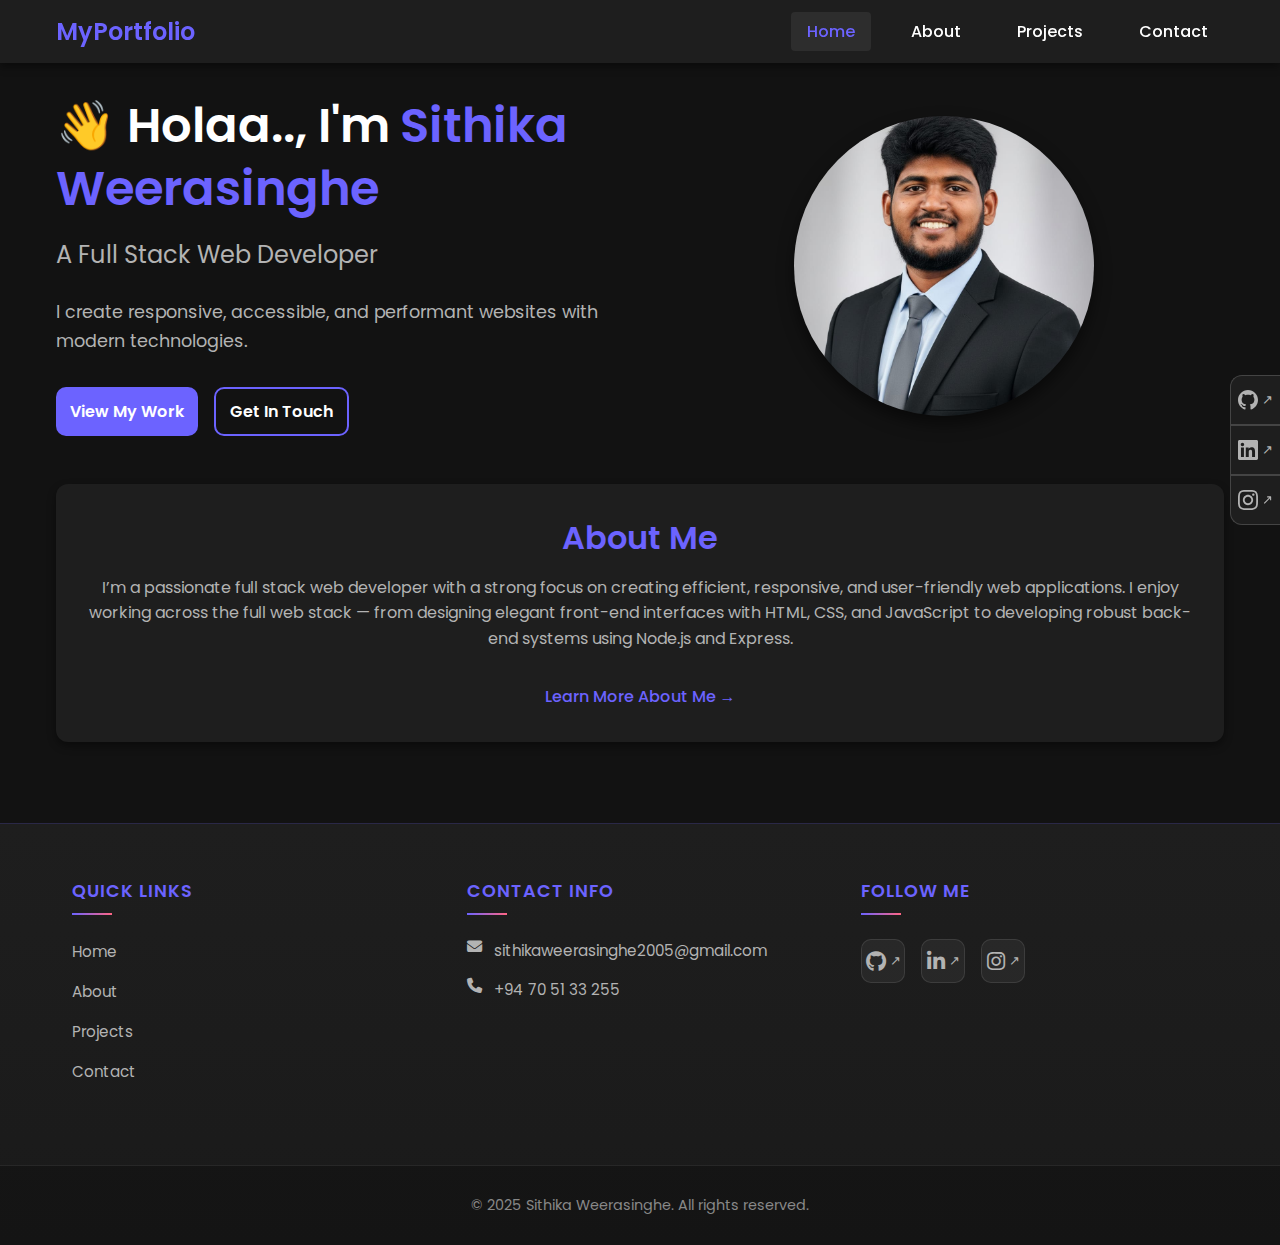
<file: index.html>
<!DOCTYPE html>
<html lang="en">
<head>
    <meta charset="UTF-8">
    <meta name="viewport" content="width=device-width, initial-scale=1.0">
    <title>My Portfolio | Home</title>
    <link rel="icon" type="Image/x-icon" href="images/favicon.ico">
    <link rel="stylesheet" href="style.css">
    <link href="https://fonts.googleapis.com/css2?family=Poppins:wght@300;400;500;600;700&family=Roboto+Mono:wght@300;400;500&display=swap" rel="stylesheet">
    <link rel="stylesheet" href="https://cdnjs.cloudflare.com/ajax/libs/font-awesome/6.4.0/css/all.min.css">
</head>
<body>
    <header class="main-header">
        <div class="container">
            <div class="logo">
                <h1>MyPortfolio</h1>
            </div>
            <nav class="main-nav">
                <ul>
                    <li><a href="index.html" class="active">Home</a></li>
                    <li><a href="about.html">About</a></li>
                    <li><a href="projects.html">Projects</a></li>
                    <li><a href="contact.html">Contact</a></li>
                </ul>
            </nav>
            <div class="mobile-menu-toggle">
                <span></span>
                <span></span>
                <span></span>
            </div>
        </div>
    </header>

    <main class="main-content">
        <div class="container">
            <section class="hero">
                <div class="hero-content">
                    <h1 class="hero-title">Holaa.., I'm <span class="highlight">Sithika Weerasinghe</span></h1>
                    <p class="hero-subtitle">A Full Stack Web Developer</p>
                    <p class="hero-description">I create responsive, accessible, and performant websites with modern technologies.</p>
                    <div class="hero-buttons">
                        <a href="projects.html" class="btn btn-primary">View My Work</a>
                        <a href="contact.html" class="btn btn-secondary">Get In Touch</a>
                    </div>
                </div>
                <div class="hero-image">
                    <div class="image-placeholder">
                        <span>Profile Image</span>
                        <img src="images/profile photo.jpeg" alt="Profile image">
                    </div>
                </div>
            </section>

            <section class="about-preview">
                <h2>About Me</h2>
                <p>I’m a passionate full stack web developer with a strong focus on creating efficient, responsive, and user-friendly web applications. I enjoy working across the full web stack — from designing elegant front-end interfaces with HTML, CSS, and JavaScript to developing robust back-end systems using Node.js and Express.</p>
                <a href="about.html" class="read-more">Learn More About Me →</a>
            </section>
        </div>
    </main>

    <aside class="social-sidebar">
    <ul class="social-links">
        <li><a href="https://github.com/Sunna05" target="_blank" class="social-link github" aria-label="GitHub" title="GitHub">
            <svg viewBox="0 0 24 24" fill="currentColor" width="20" height="20">
                <path d="M12 0c-6.626 0-12 5.373-12 12 0 5.302 3.438 9.8 8.207 11.387.599.111.793-.261.793-.577v-2.234c-3.338.726-4.033-1.416-4.033-1.416-.546-1.387-1.333-1.756-1.333-1.756-1.089-.745.083-.729.083-.729 1.205.084 1.839 1.237 1.839 1.237 1.07 1.834 2.807 1.304 3.492.997.107-.775.418-1.305.762-1.604-2.665-.305-5.467-1.334-5.467-5.931 0-1.311.469-2.381 1.236-3.221-.124-.303-.535-1.524.117-3.176 0 0 1.008-.322 3.301 1.23.957-.266 1.983-.399 3.003-.404 1.02.005 2.047.138 3.006.404 2.291-1.552 3.297-1.23 3.297-1.23.653 1.653.242 2.874.118 3.176.77.84 1.235 1.911 1.235 3.221 0 4.609-2.807 5.624-5.479 5.921.43.372.823 1.102.823 2.222v3.293c0 .319.192.694.801.576 4.765-1.589 8.199-6.086 8.199-11.386 0-6.627-5.373-12-12-12z"/>
            </svg>
        </a></li>
        <li><a href="https://www.linkedin.com/in/sithika-weerasingha-8267182b0" target="_blank" class="social-link linkedin" aria-label="LinkedIn" title="LinkedIn">
            <svg viewBox="0 0 24 24" fill="currentColor" width="20" height="20">
                <path d="M20.447 20.452h-3.554v-5.569c0-1.328-.027-3.037-1.852-3.037-1.853 0-2.136 1.445-2.136 2.939v5.667H9.351V9h3.414v1.561h.046c.477-.9 1.637-1.85 3.37-1.85 3.601 0 4.267 2.37 4.267 5.455v6.286zM5.337 7.433c-1.144 0-2.063-.926-2.063-2.065 0-1.138.92-2.063 2.063-2.063 1.14 0 2.064.925 2.064 2.063 0 1.139-.925 2.065-2.064 2.065zm1.782 13.019H3.555V9h3.564v11.452zM22.225 0H1.771C.792 0 0 .774 0 1.729v20.542C0 23.227.792 24 1.771 24h20.451C23.2 24 24 23.227 24 22.271V1.729C24 .774 23.2 0 22.222 0h.003z"/>
            </svg>
        </a></li>
        <li><a href="https://www.instagram.com/coffeforurhed/?hl=en" target="_blank" class="social-link instagram" aria-label="Instagram" title="Instagram">
            <svg viewBox="0 0 24 24" fill="currentColor" width="20" height="20">
                <path d="M12 2.163c3.204 0 3.584.012 4.85.07 3.252.148 4.771 1.691 4.919 4.919.058 1.265.069 1.645.069 4.849 0 3.205-.012 3.584-.069 4.849-.149 3.225-1.664 4.771-4.919 4.919-1.266.058-1.644.07-4.85.07-3.204 0-3.584-.012-4.849-.07-3.26-.149-4.771-1.699-4.919-4.92-.058-1.265-.07-1.644-.07-4.849 0-3.204.013-3.583.07-4.849.149-3.227 1.664-4.771 4.919-4.919 1.266-.057 1.645-.069 4.849-.069zm0-2.163c-3.259 0-3.667.014-4.947.072-4.358.2-6.78 2.618-6.98 6.98-.059 1.281-.073 1.689-.073 4.948 0 3.259.014 3.668.072 4.948.2 4.358 2.618 6.78 6.98 6.98 1.281.058 1.689.072 4.948.072 3.259 0 3.668-.014 4.948-.072 4.354-.2 6.782-2.618 6.979-6.98.059-1.28.073-1.689.073-4.948 0-3.259-.014-3.667-.072-4.947-.196-4.354-2.617-6.78-6.979-6.98-1.281-.059-1.69-.073-4.949-.073zm0 5.838c-3.403 0-6.162 2.759-6.162 6.162s2.759 6.163 6.162 6.163 6.162-2.759 6.162-6.163c0-3.403-2.759-6.162-6.162-6.162zm0 10.162c-2.209 0-4-1.79-4-4 0-2.209 1.791-4 4-4s4 1.791 4 4c0 2.21-1.791 4-4 4zm6.406-11.845c-.796 0-1.441.645-1.441 1.44s.645 1.44 1.441 1.44c.795 0 1.439-.645 1.439-1.44s-.644-1.44-1.439-1.44z"/>
            </svg>
        </a></li>
    </ul>
</aside>

  <footer>
    <div class="footer-container">
        <!-- Quick Links -->
        <div class="footer-nav">
            <h4>Quick Links</h4>
            <ul>
                <li><a href="index.html">Home</a></li>
                <li><a href="about.html">About</a></li>
                <li><a href="projects.html">Projects</a></li>
                <li><a href="contact.html">Contact</a></li>
            </ul>
        </div>

        <!-- Contact Info -->
        <div class="footer-contact">
            <h4>Contact Info</h4>
            <ul>
                <li>
                    <i class="fas fa-envelope"></i>
                    <a href="mailto:sithikaweerasinghe2005@gmail.com">sithikaweerasinghe2005@gmail.com</a>
                </li>
                <li>
                    <i class="fas fa-phone"></i>
                    <a href="tel:+94705133255">+94 70 51 33 255</a>
                </li>
            </ul>
        </div>

        <!-- Follow Me -->
        <div class="footer-social">
            <h4>Follow Me</h4>
            <ul>
                <li><a href="https://github.com/Sunna05" target="_blank" aria-label="GitHub"><i class="fab fa-github"></i></a></li>
                <li><a href="https://www.linkedin.com/in/sithika-weerasingha-8267182b0/" target="_blank" aria-label="LinkedIn"><i class="fab fa-linkedin-in"></i></a></li>
                <li><a href="https://www.instagram.com/coffeforurhed/?hl=en" target="_blank" aria-label="Instagram"><i class="fab fa-instagram"></i></a></li>
            </ul>
        </div>
    </div>
    
    <p class="footer-copy">&copy; 2025 Sithika Weerasinghe. All rights reserved.</p>
</footer>
</body>

</html>
</file>
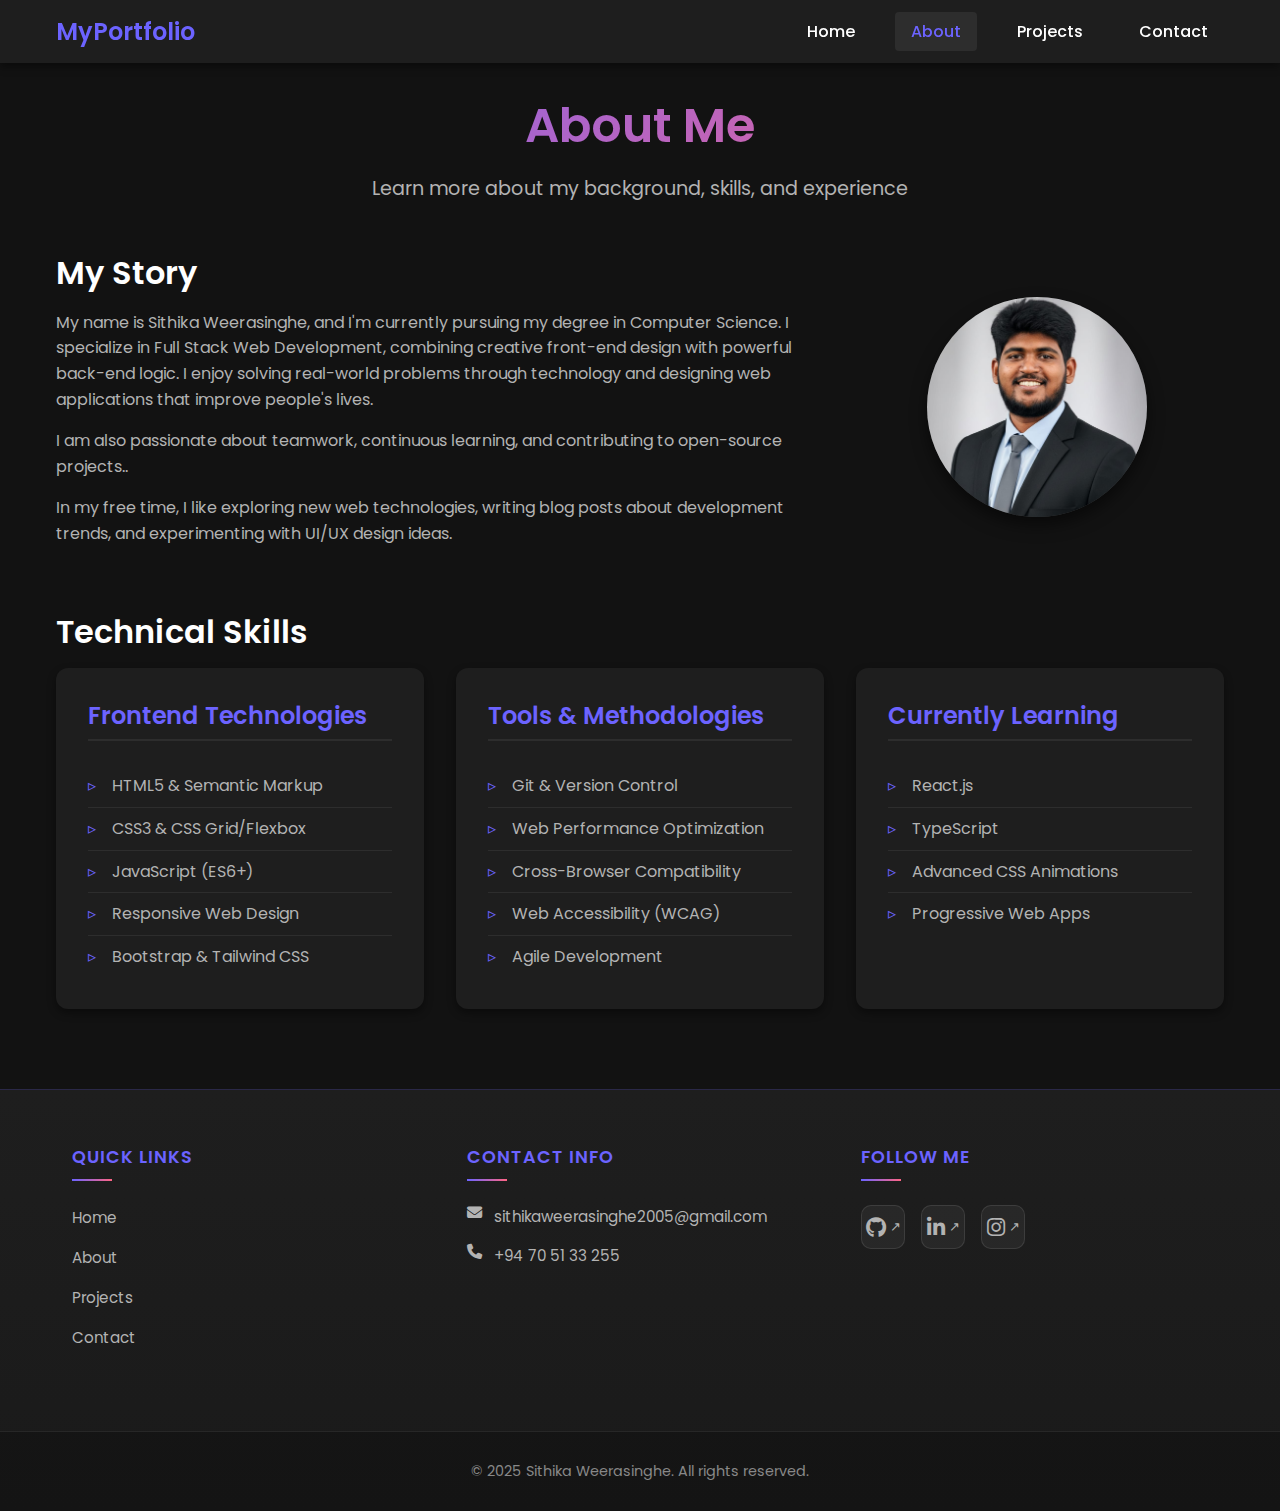
<file: about.html>
<!DOCTYPE html>
<html lang="en">
<head>
    <meta charset="UTF-8">
    <meta name="viewport" content="width=device-width, initial-scale=1.0">
    <title>My Portfolio | About</title>
    <link rel="icon" type="Image/x-icon" href="images/favicon.ico">
    <link rel="stylesheet" href="style.css">
    <link href="https://fonts.googleapis.com/css2?family=Poppins:wght@300;400;500;600;700&family=Roboto+Mono:wght@300;400;500&display=swap" rel="stylesheet">
    <link rel="stylesheet" href="https://cdnjs.cloudflare.com/ajax/libs/font-awesome/6.4.0/css/all.min.css">
</head>
<body>
    <header class="main-header">
        <div class="container">
            <div class="logo">
                <h1>MyPortfolio</h1>
            </div>
            <nav class="main-nav">
                <ul>
                    <li><a href="index.html">Home</a></li>
                    <li><a href="about.html" class="active">About</a></li>
                    <li><a href="projects.html">Projects</a></li>
                    <li><a href="contact.html">Contact</a></li>
                </ul>
            </nav>
            <div class="mobile-menu-toggle">
                <span></span>
                <span></span>
                <span></span>
            </div>
        </div>
    </header>

    <main class="main-content">
        <div class="container">
            <section class="page-header">
                <h1>About Me</h1>
                <p>Learn more about my background, skills, and experience</p>
            </section>

            <section class="about-section">
                <div class="about-content">
                    <h2>My Story</h2>
                    <p>My name is Sithika Weerasinghe, and I'm currently pursuing my degree in Computer Science. I specialize in Full Stack Web Development, combining creative front-end design with powerful back-end logic.
                        I enjoy solving real-world problems through technology and designing web applications that improve people's lives. </p>
                    <p>I am also passionate about teamwork, continuous learning, and contributing to open-source projects..</p>
                    <p>In my free time, I like exploring new web technologies, writing blog posts about development trends, and experimenting with UI/UX design ideas.</p>
                </div>
                <div class="about-image">
                    <div class="about-image-placeholder">
                        
                        <img src="images/profile photo.jpeg" alt="profile photo">
                    </div>
                </div>
            </section>

            <section class="skills-section">
                <h2>Technical Skills</h2>
                <div class="skills-grid">
                    <div class="skill-category">
                        <h3>Frontend Technologies</h3>
                        <ul class="skill-list">
                            <li>HTML5 & Semantic Markup</li>
                            <li>CSS3 & CSS Grid/Flexbox</li>
                            <li>JavaScript (ES6+)</li>
                            <li>Responsive Web Design</li>
                            <li>Bootstrap & Tailwind CSS</li>
                        </ul>
                    </div>
                    <div class="skill-category">
                        <h3>Tools & Methodologies</h3>
                        <ul class="skill-list">
                            <li>Git & Version Control</li>
                            <li>Web Performance Optimization</li>
                            <li>Cross-Browser Compatibility</li>
                            <li>Web Accessibility (WCAG)</li>
                            <li>Agile Development</li>
                        </ul>
                    </div>
                    <div class="skill-category">
                        <h3>Currently Learning</h3>
                        <ul class="skill-list">
                            <li>React.js</li>
                            <li>TypeScript</li>
                            <li>Advanced CSS Animations</li>
                            <li>Progressive Web Apps</li>
                        </ul>
                    </div>
                </div>
            </section>
        </div>
    </main>

    <footer>
    <div class="footer-container">
        <!-- Quick Links -->
        <div class="footer-nav">
            <h4>Quick Links</h4>
            <ul>
                <li><a href="index.html">Home</a></li>
                <li><a href="about.html">About</a></li>
                <li><a href="projects.html">Projects</a></li>
                <li><a href="contact.html">Contact</a></li>
            </ul>
        </div>

        <!-- Contact Info -->
        <div class="footer-contact">
            <h4>Contact Info</h4>
            <ul>
                <li>
                    <i class="fas fa-envelope"></i>
                    <a href="mailto:sithikaweerasinghe2005@gmail.com">sithikaweerasinghe2005@gmail.com</a>
                </li>
                <li>
                    <i class="fas fa-phone"></i>
                    <a href="tel:+94705133255">+94 70 51 33 255</a>
                </li>
            </ul>
        </div>

        <!-- Follow Me -->
        <div class="footer-social">
            <h4>Follow Me</h4>
            <ul>
                <li><a href="https://github.com/Sunna05" target="_blank" aria-label="GitHub"><i class="fab fa-github"></i></a></li>
                <li><a href="https://www.linkedin.com/in/sithika-weerasingha-8267182b0/" target="_blank" aria-label="LinkedIn"><i class="fab fa-linkedin-in"></i></a></li>
                <li><a href="https://www.instagram.com/coffeforurhed/?hl=en" target="_blank" aria-label="Instagram"><i class="fab fa-instagram"></i></a></li>
            </ul>
        </div>
    </div>
    
    <p class="footer-copy">&copy; 2025 Sithika Weerasinghe. All rights reserved.</p>
</footer>
</body>
</html>
</file>
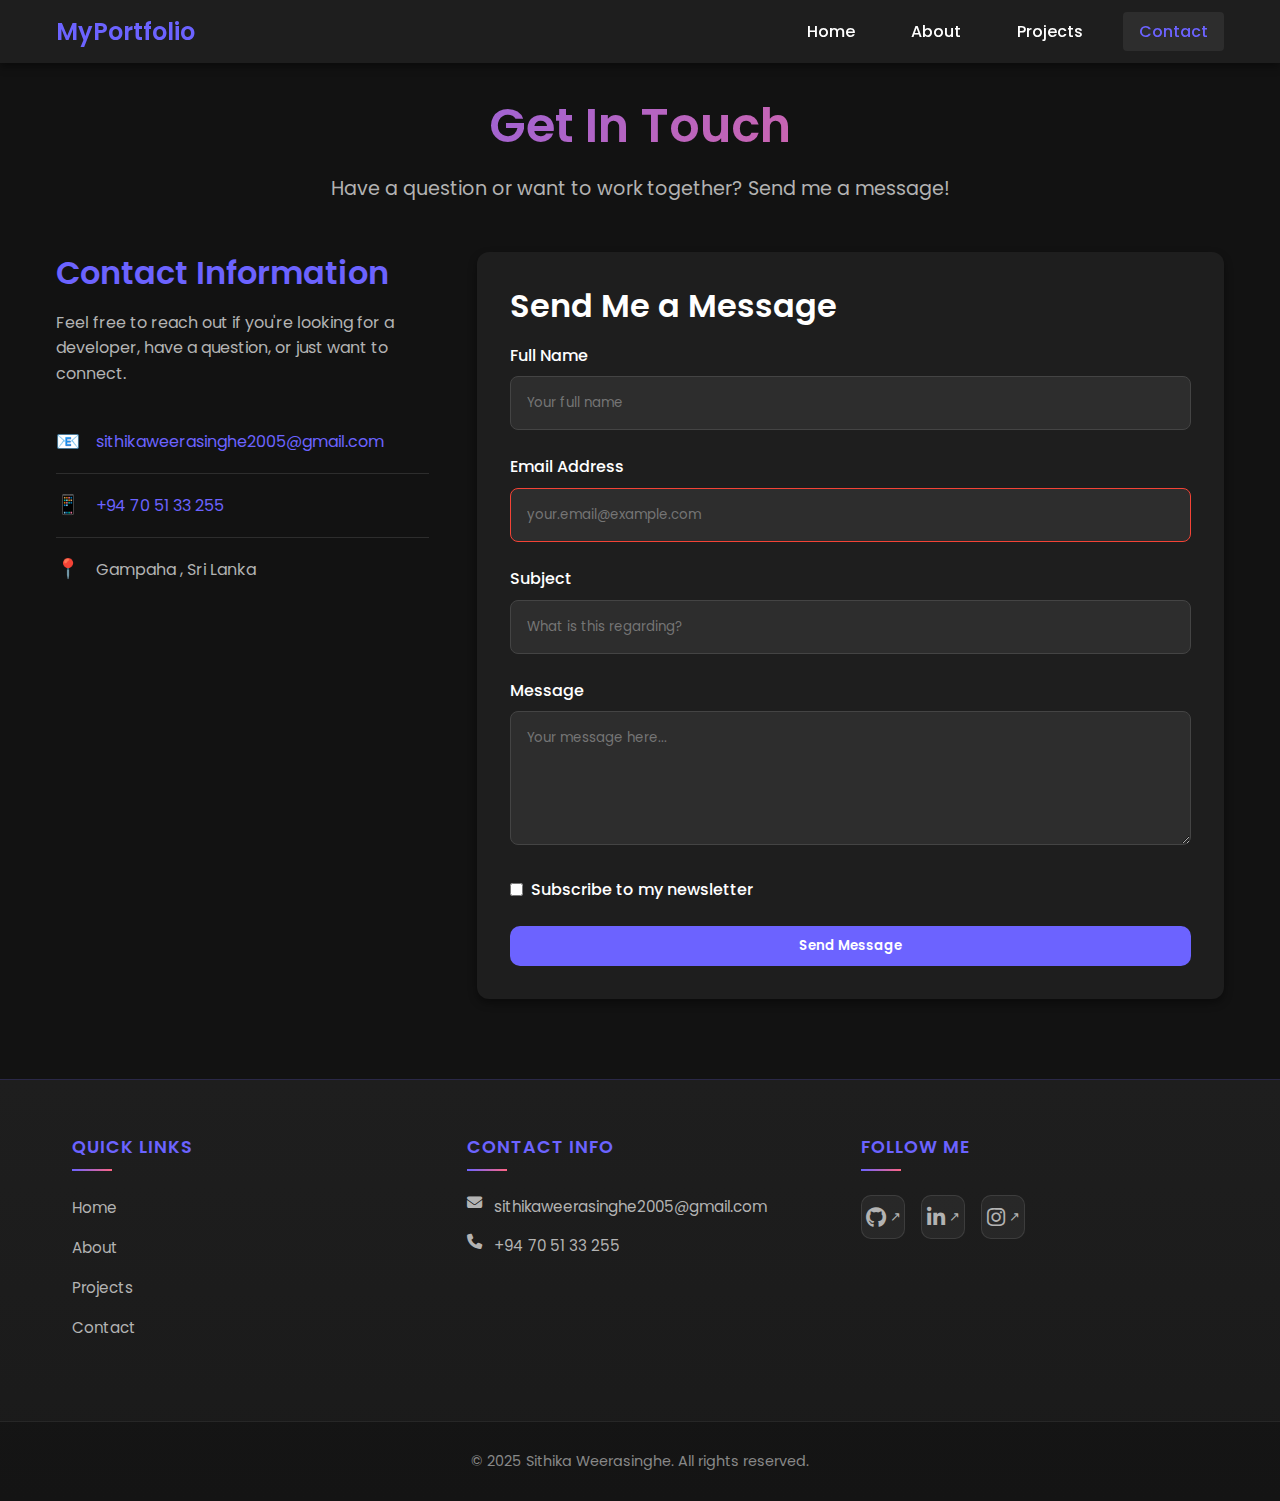
<file: contact.html>
<!DOCTYPE html>
<html lang="en">
<head>
    <meta charset="UTF-8">
    <meta name="viewport" content="width=device-width, initial-scale=1.0">
    <title>My Portfolio | Contact</title>
    <link rel="icon" type="Image/x-icon" href="images/favicon.ico">
    <link rel="stylesheet" href="style.css">
    <link href="https://fonts.googleapis.com/css2?family=Poppins:wght@300;400;500;600;700&family=Roboto+Mono:wght@300;400;500&display=swap" rel="stylesheet">
    <link rel="stylesheet" href="https://cdnjs.cloudflare.com/ajax/libs/font-awesome/6.4.0/css/all.min.css">
</head>
<body>
    <header class="main-header">
        <div class="container">
            <div class="logo">
                <h1>MyPortfolio</h1>
            </div>
            <nav class="main-nav">
                <ul>
                    <li><a href="index.html">Home</a></li>
                    <li><a href="about.html">About</a></li>
                    <li><a href="projects.html">Projects</a></li>
                    <li><a href="contact.html" class="active">Contact</a></li>
                </ul>
            </nav>
            <div class="mobile-menu-toggle">
                <span></span>
                <span></span>
                <span></span>
            </div>
        </div>
    </header>

    <main class="main-content">
        <div class="container">
            <section class="page-header">
                <h1>Get In Touch</h1>
                <p>Have a question or want to work together? Send me a message!</p>
            </section>

            <section class="contact-section">
                <div class="contact-content">
                    <div class="contact-info">
                        <h2>Contact Information</h2>
                        <p>Feel free to reach out if you're looking for a developer, have a question, or just want to connect.</p>
                        <ul class="contact-details">
                            <li class="contact-item">
                                <span class="contact-icon">📧</span>
                                <a href="mailto:sithikaweerasinghe2005@gmail.com">sithikaweerasinghe2005@gmail.com</a>
                            </li>
                            <li class="contact-item">
                                <span class="contact-icon">📱</span>
                                <a href="tel:+94705133255">+94 70 51 33 255</a>
                            </li>
                            <li class="contact-item">
                                <span class="contact-icon">📍</span>
                                <span>Gampaha , Sri Lanka</span>
                            </li>
                        </ul>
                    </div>

                    <div class="contact-form-container">
                        <h2>Send Me a Message</h2>
                        <form class="contact-form" id="contactForm">
                            <div class="form-group">
                                <label for="name">Full Name</label>
                                <input type="text" id="name" name="name" required placeholder="Your full name">
                            </div>

                            <div class="form-group">
                                <label for="email">Email Address</label>
                                <input type="email" id="email" name="email" required placeholder="your.email@example.com">
                            </div>

                            <div class="form-group">
                                <label for="subject">Subject</label>
                                <input type="text" id="subject" name="subject" required placeholder="What is this regarding?">
                            </div>

                            <div class="form-group">
                                <label for="message">Message</label>
                                <textarea id="message" name="message" rows="5" required placeholder="Your message here..."></textarea>
                            </div>

                            <div class="form-group checkbox-group">
                                <input type="checkbox" id="newsletter" name="newsletter">
                                <label for="newsletter">Subscribe to my newsletter</label>
                            </div>

                            <button type="submit" class="btn btn-primary btn-full">Send Message</button>
                        </form>
                    </div>
                </div>
            </section>
        </div>
    </main>

    <footer>
    <div class="footer-container">
        <!-- Quick Links -->
        <div class="footer-nav">
            <h4>Quick Links</h4>
            <ul>
                <li><a href="index.html">Home</a></li>
                <li><a href="about.html">About</a></li>
                <li><a href="projects.html">Projects</a></li>
                <li><a href="contact.html">Contact</a></li>
            </ul>
        </div>

        <!-- Contact Info -->
        <div class="footer-contact">
            <h4>Contact Info</h4>
            <ul>
                <li>
                    <i class="fas fa-envelope"></i>
                    <a href="mailto:sithikaweerasinghe2005@gmail.com">sithikaweerasinghe2005@gmail.com</a>
                </li>
                <li>
                    <i class="fas fa-phone"></i>
                    <a href="tel:+94705133255">+94 70 51 33 255</a>
                </li>
            </ul>
        </div>

        <!-- Follow Me -->
        <div class="footer-social">
            <h4>Follow Me</h4>
            <ul>
                <li><a href="https://github.com/Sunna05" target="_blank" aria-label="GitHub"><i class="fab fa-github"></i></a></li>
                <li><a href="https://www.linkedin.com/in/sithika-weerasingha-8267182b0/" target="_blank" aria-label="LinkedIn"><i class="fab fa-linkedin-in"></i></a></li>
                <li><a href="https://www.instagram.com/coffeforurhed/?hl=en" target="_blank" aria-label="Instagram"><i class="fab fa-instagram"></i></a></li>
            </ul>
        </div>
    </div>
    
    <p class="footer-copy">&copy; 2025 Sithika Weerasinghe. All rights reserved.</p>
</footer>

    <script>
        document.addEventListener('DOMContentLoaded', function() {
            const contactForm = document.getElementById('contactForm');

            if (contactForm) {
                contactForm.addEventListener('submit', function(e) {
                    e.preventDefault();
                    
                    const name = document.getElementById('name').value.trim();
                    const email = document.getElementById('email').value.trim();
                    const subject = document.getElementById('subject').value.trim();
                    const message = document.getElementById('message').value.trim();
                    
                    if (!name || !email || !subject || !message) {
                        alert('Please fill in all required fields.');
                        return;
                    }
                    
                    if (!isValidEmail(email)) {
                        alert('Please enter a valid email address.');
                        return;
                    }
                    
                    alert('Thank you for your message! I will get back to you soon.');
                    contactForm.reset();
                });
            }
            
            function isValidEmail(email) {
                const emailRegex = /^[^\s@]+@[^\s@]+\.[^\s@]+$/;
                return emailRegex.test(email);
            }
        });
    </script>
</body>
</html>
</file>
<file: style.css>
* {
    margin: 0;
    padding: 0;
    box-sizing: border-box;
}

:root {
    --primary-color: #6c63ff;
    --primary-dark: #5a52d5;
    --secondary-color: #ff6584;
    --background-dark: #121212;
    --surface-dark: #1e1e1e;
    --surface-medium: #2d2d2d;
    --surface-light: #3d3d3d;
    --text-primary: #ffffff;
    --text-secondary: #b3b3b3;
    --text-muted: #888888;
    --border-color: #444444;
    --success-color: #4caf50;
    --error-color: #f44336;
    
    --font-primary: 'Poppins', sans-serif;
    --font-mono: 'Roboto Mono', monospace;
    
    --spacing-xs: 0.25rem;
    --spacing-sm: 0.5rem;
    --spacing-md: 1rem;
    --spacing-lg: 1.5rem;
    --spacing-xl: 2rem;
    --spacing-xxl: 3rem;
    
    --border-radius-sm: 4px;
    --border-radius-md: 8px;
    --border-radius-lg: 12px;
    
    --shadow-sm: 0 2px 4px rgba(0, 0, 0, 0.3);
    --shadow-md: 0 4px 8px rgba(0, 0, 0, 0.4);
    --shadow-lg: 0 8px 16px rgba(0, 0, 0, 0.5);
    
    --transition-fast: 0.2s ease;
    --transition-medium: 0.3s ease;
}

body {
    font-family: var(--font-primary);
    background-color: var(--background-dark);
    color: var(--text-primary);
    line-height: 1.6;
    overflow-x: hidden;
}

.container {
    width: 100%;
    max-width: 1200px;
    margin: 0 auto;
    padding: 0 var(--spacing-md);
}

h1, h2, h3, h4, h5, h6 {
    font-weight: 600;
    line-height: 1.3;
    margin-bottom: var(--spacing-md);
}

h1 { font-size: 2.5rem; }
h2 { font-size: 2rem; }
h3 { font-size: 1.5rem; }

p {
    margin-bottom: var(--spacing-md);
    color: var(--text-secondary);
}

a {
    color: var(--primary-color);
    text-decoration: none;
    transition: color var(--transition-fast);
}

a:hover {
    color: var(--primary-dark);
}

.main-header {
    background-color: var(--surface-dark);
    box-shadow: var(--shadow-md);
    position: sticky;
    top: 0;
    z-index: 1000;
}

.main-header .container {
    display: flex;
    justify-content: space-between;
    align-items: center;
    padding: var(--spacing-md);
}

.logo h1 {
    margin: 0;
    font-size: 1.5rem;
    color: var(--primary-color);
}

.main-nav ul {
    display: flex;
    list-style: none;
    gap: var(--spacing-lg);
}

.main-nav a {
    color: var(--text-primary);
    font-weight: 500;
    padding: var(--spacing-sm) var(--spacing-md);
    border-radius: var(--border-radius-sm);
    transition: all var(--transition-fast);
}

.main-nav a:hover,
.main-nav a.active {
    background-color: var(--surface-medium);
    color: var(--primary-color);
}

.mobile-menu-toggle {
    display: none;
    flex-direction: column;
    cursor: pointer;
}

.mobile-menu-toggle span {
    width: 25px;
    height: 3px;
    background-color: var(--text-primary);
    margin: 2px 0;
    transition: var(--transition-medium);
}

.main-content {
    min-height: calc(100vh - 140px);
    padding: var(--spacing-xl) 0;
}

.page-header {
    text-align: center;
    margin-bottom: var(--spacing-xxl);
}
/* Adding a hover to the about-preview in the home page*/
.about-preview{
    background-color: var(--surface-dark);
    padding: var(--spacing-xl);
    border-radius: var(--border-radius-lg);
    box-shadow: var(--shadow-md);
    border: 1px solid transparent;
    transition: all 0.3s ease;
}


/* Adding a profile photo to the Home page */
.image-placeholder {
    width: 300px;
    height: 300px;
    background: linear-gradient(135deg),var(--surface-medium) , var(--surface-light);
    border-radius: 50%;
    overflow: hidden;
    display: flex;
    align-items: center;
    justify-content: center;
    color: var(--text-muted);
    font-style: italic;
    box-shadow: var(--shadow-lg);
    position: relative;
}

.image-placeholder span{
    position: absolute;
    z-index: 1;
}

.image-placeholder img {
    width: 100%;
    height: 100%;
    object-fit: cover;
    position: absolute;
    top: 0;
    left: 0;
    z-index: 2;
}
/* Adding a profile photo to the About page*/
.about-image-placeholder{
    width: 220px;
    height: 220px;
    border-radius: 50%;
    overflow: hidden;
    display: flex;
    align-items: center;
    justify-content: center;
    box-shadow: var(--shadow-lg);
    transition: all 0.4s ease;
    border : 3px solid tranceparent ;
    background: linear-gradient(135deg,var(--surface-medium) , var(--surface-light));
    
}

.about-image-placeholder img {
    width: 120%;
    height: 120%;
    object-fit: cover;
    object-position: center 20%;
    display:block ;
    transition : transform 0.4s ease;
}

/* Hover effect to my about profile photo*/
.project-card:hover ,/*  add - projecr card */
.skill-category:hover,/* add - skill vatogory */
.about-preview:hover,/* get same hover effect */
.about-image-placeholder:hover {
    transform : scale(1.05);
    box-shadow: 0 8px 20px rgba(108, 99, 255, 0.3);
    border-color: var(--primary-color);
}

.about-image-placeholder:hover img{
    transform: scale(1.1)

}
.page-header h1 {
    font-size: 3rem;
    background: linear-gradient(135deg, var(--primary-color), var(--secondary-color));
    -webkit-background-clip: text;
    background-clip: text;
    color: transparent;
    margin-bottom: var(--spacing-md);
}

.page-header p {
    font-size: 1.2rem;
    color: var(--text-secondary);
}

.hero {
    display: flex;
    align-items: center;
    gap: var(--spacing-xxl);
    margin-bottom: var(--spacing-xxl);
}

.hero-content {
    flex: 1;
}

.hero-title {
    font-size: 3rem;
    margin-bottom: var(--spacing-md);
}

.highlight {
    color: var(--primary-color);
}

.hero-subtitle {
    font-size: 1.5rem;
    color: var(--text-secondary);
    margin-bottom: var(--spacing-lg);
}

.hero-description {
    font-size: 1.1rem;
    margin-bottom: var(--spacing-xl);
}

.hero-buttons {
    display: flex;
    gap: var(--spacing-md);
}

.hero-image {
    flex: 1;
    display: flex;
    justify-content: center;
}



.btn {
    display: inline-block;
    padding: var(--spacing-md) var(--spacing-lg);
    border-radius: var(--border-radius-md);
    font-weight: 500;
    text-align: center;
    cursor: pointer;
    transition: all var(--transition-medium);
    border: none;
    font-family: inherit;
}

.btn-primary {
    background-color: var(--primary-color);
    color: white;
}

.btn-primary:hover {
    background-color: var(--primary-dark);
    transform: translateY(-2px);
    box-shadow: var(--shadow-md);
}

.btn-secondary {
    background-color: transparent;
    color: var(--text-primary);
    border: 2px solid var(--primary-color);
}

.btn-secondary:hover {
    background-color: var(--primary-color);
    color: white;
    transform: translateY(-2px);
    box-shadow: var(--shadow-md);
}

.btn-full {
    width: 100%;
}

.about-preview {
    background-color: var(--surface-dark);
    padding: var(--spacing-xl);
    border-radius: var(--border-radius-lg);
    margin-bottom: var(--spacing-xl);
    text-align: center;
    box-shadow: var(--shadow-md);
}

.about-preview h2 {
    color: var(--primary-color);
    margin-bottom: var(--spacing-md);
}

.read-more {
    display: inline-block;
    margin-top: var(--spacing-md);
    font-weight: 500;
}

.social-sidebar {
    position: fixed;
    right: 0;
    top: 50%;
    transform: translateY(-50%);
    z-index: 100;
}

.social-links {
    list-style: none;
    display: flex;
    flex-direction: column;
    gap: 0;
}

.social-link {
    display: flex;
    align-items: center;
    justify-content: center;
    width: 50px;
    height: 50px;
    background-color: var(--surface-dark);
    color: var(--text-secondary);
    transition: all 0.4s cubic-bezier(0.68, -0.55, 0.265, 1.55);
    position: relative;
    border: 1px solid var(--border-color);
    border-right: none;
    overflow: hidden;
}

.social-link::before {
    content: '';
    position: absolute;
    inset: 0;
    background: linear-gradient(135deg, var(--primary-color), var(--secondary-color));
    opacity: 0;
    transition: opacity 0.3s ease;
}

.social-link svg {
    position: relative;
    z-index: 1;
    transition: transform 0.3s ease;
}

.social-link:hover {
    width: 70px;
    color: var(--text-primary);
    box-shadow: -5px 0 15px rgba(108, 99, 255, 0.3);
}

.social-link:hover::before {
    opacity: 1;
}

.social-link:hover svg {
    transform: scale(1.1) rotate(5deg);
}

/* First item rounded top-left */
.social-links li:first-child .social-link {
    border-top-left-radius: var(--border-radius-lg);
}

/* Last item rounded bottom-left */
.social-links li:last-child .social-link {
    border-bottom-left-radius: var(--border-radius-lg);
}

/* Specific brand colors on hover */
.social-link.github:hover::before {
    background: linear-gradient(135deg, #333, #666);
}

.social-link.linkedin:hover::before {
    background: linear-gradient(135deg, #0077B5, #00A0DC);
}

.social-link.instagram:hover::before {
    background: linear-gradient(135deg, #f09433, #e6683c, #dc2743, #cc2366, #bc1888);
}


.about-section {
    display: flex;
    gap: var(--spacing-xxl);
    margin-bottom: var(--spacing-xxl);
    align-items: center;
}

.about-content {
    flex: 2;
}

.about-image {
    flex: 1;
    display: flex;
    justify-content: center;
}

.skills-section {
    margin-bottom: var(--spacing-xxl);
}

.skills-grid {
    display: grid;
    grid-template-columns: repeat(auto-fit, minmax(300px, 1fr));
    gap: var(--spacing-xl);
}

.skill-category {
    background-color: var(--surface-dark);
    padding: var(--spacing-xl);
    border-radius: var(--border-radius-lg);
    box-shadow: var(--shadow-md);
    transition: all 0.3s ease;
    border: 1px solid tranceparent;
}

.skill-category h3 {
    color: var(--primary-color);
    margin-bottom: var(--spacing-lg);
    border-bottom: 2px solid var(--surface-medium);
    padding-bottom: var(--spacing-sm);
}

.skill-list {
    list-style: none;
}

.skill-list li {
    padding: var(--spacing-sm) 0;
    border-bottom: 1px solid var(--surface-medium);
    color: var(--text-secondary);
    position: relative;
    padding-left: var(--spacing-lg);
}

.skill-list li:before {
    content: "▹";
    position: absolute;
    left: 0;
    color: var(--primary-color);
}

.skill-list li:last-child {
    border-bottom: none;
}

.blog-section {
    margin-bottom: var(--spacing-xxl);
}

.blog-post {
  background-color: var(--surface-dark);
  padding: var(--spacing-xl);
  border-radius: 0; /* make it match your square design */
  box-shadow: var(--shadow-md);
  border: 1px solid transparent;
  transition: all 0.4s ease;
  cursor: pointer;
}

/* Hover effect */
.blog-post:hover {
  transform: translateY(-8px);
  box-shadow: 0 10px 25px rgba(108, 99, 255, 0.3);
  border-color: var(--primary-color);
}

/* Optional: change title color on hover */
.blog-post:hover h3 {
  color: var(--secondary-color);
  transition: color 0.3s ease;
}

.post-meta {
    display: flex;
    gap: var(--spacing-md);
    margin-bottom: var(--spacing-md);
    color: var(--text-muted);
    font-size: 0.9rem;
}

.post-content p {
    margin-bottom: var(--spacing-md);
}

.post-footer {
    margin-top: var(--spacing-lg);
}

.projects-section {
    margin-bottom: var(--spacing-xxl);
}

.projects-grid {
    display: grid;
    grid-template-columns: repeat(auto-fit, minmax(350px, 1fr));
    gap: var(--spacing-xl);
}

.project-card {
    background-color: var(--surface-dark);
    border-radius: var(--border-radius-lg);
    overflow: hidden;
    box-shadow: var(--shadow-md);
    transition: transform var(--transition-medium);
}
.project-image {
    width: 100%;
    height: 220px;
    overflow: hidden;
}

.project-image img {
    width: 100%;
    height: 100%;
    object-fit: cover; /* fills container nicely */
    transition: transform 0.4s ease;
}

/* Optional hover zoom */
.project-card:hover .project-image img {
    transform: scale(1.05);
}


.project-content {
    padding: var(--spacing-lg);
}

.project-content p {
    text-align: justify;
}


.project-content h3 {
    color: var(--primary-color);
    margin-bottom: var(--spacing-md);
}

.project-tech {
    display: flex;
    flex-wrap: wrap;
    gap: var(--spacing-sm);
    margin: var(--spacing-md) 0;
}

.tech-tag {
    background-color: var(--surface-medium);
    color: var(--text-secondary);
    padding: var(--spacing-xs) var(--spacing-sm);
    border-radius: var(--border-radius-sm);
    font-size: 0.8rem;
}


.contact-section {
    margin-bottom: var(--spacing-xxl);
}

.contact-content {
    display: grid;
    grid-template-columns: 1fr 2fr;
    gap: var(--spacing-xxl);
}

.contact-info h2 {
    color: var(--primary-color);
    margin-bottom: var(--spacing-md);
}

.contact-details {
    list-style: none;
    margin-top: var(--spacing-lg);
}

.contact-item {
    display: flex;
    align-items: center;
    gap: var(--spacing-md);
    padding: var(--spacing-md) 0;
    border-bottom: 1px solid var(--surface-medium);
    color: var(--text-secondary);
}

.contact-item:last-child {
    border-bottom: none;
}

.contact-icon {
    font-size: 1.2rem;
}
.contact-form-container{
    background-color: var(--surface-dark);
    padding: var(--spacing-xl);
    border-radius: var(--border-radius-lg);
    box-shadow: var(--shadow-md);
    border: 1px solid transparent;
    transition: all 0.3s ease;
}

.contact-form-container:hover {
    transform: scale(1.05);
    box-shadow: 0 8px 20px rgba(108, 99, 255, 0.3);
    border-color: var(--primary-color);
}



.form-group {
    margin-bottom: var(--spacing-lg);
}

.form-group label {
    display: block;
    margin-bottom: var(--spacing-sm);
    font-weight: 500;
    color: var(--text-primary);
}

.form-group input,
.form-group textarea {
    width: 100%;
    padding: var(--spacing-md);
    background-color: var(--surface-medium);
    border: 1px solid var(--border-color);
    border-radius: var(--border-radius-md);
    color: var(--text-primary);
    font-family: inherit;
    transition: border-color var(--transition-fast);
}

.form-group input:focus,
.form-group textarea:focus {
    outline: none;
    border-color: var(--primary-color);
}

.checkbox-group {
    display: flex;
    align-items: center;
    gap: var(--spacing-sm);
}

.checkbox-group input {
    width: auto;
}

.checkbox-group label {
    margin: 0;
}

/* ========================================
   FOOTER STYLES - Updated Professional Version
   ======================================== */

footer {
    background: linear-gradient(180deg, #1e1e1e 0%, #1a1a1a 100%);
    border-top: 1px solid rgba(108, 99, 255, 0.2);
    color: #b3b3b3;
    padding: 3.5rem 0 0;
    margin-top: auto;
}

.footer-container {
    max-width: 1200px;
    margin: 0 auto;
    display: grid;
    grid-template-columns: repeat(3, 1fr);
    gap: 3rem;
    padding: 0 2rem 3rem;
}

.footer-nav h4,
.footer-contact h4,
.footer-social h4 {
    color: #6c63ff;
    font-size: 1.1rem;
    margin-bottom: 1.5rem;
    font-weight: 600;
    text-transform: uppercase;
    letter-spacing: 1px;
    position: relative;
    padding-bottom: 0.75rem;
}

.footer-nav h4::after,
.footer-contact h4::after,
.footer-social h4::after {
    content: '';
    position: absolute;
    left: 0;
    bottom: 0;
    width: 40px;
    height: 2px;
    background: linear-gradient(90deg, #6c63ff, #ff6584);
}

.footer-nav ul,
.footer-contact ul {
    list-style: none;
    display: flex;
    flex-direction: column;
    gap: 0.9rem;
}

.footer-nav a {
    color: #b3b3b3;
    text-decoration: none;
    transition: all 0.3s ease;
    display: inline-block;
    font-weight: 400;
    font-size: 0.95rem;
    position: relative;
    padding-left: 0;
}

.footer-nav a::before {
    content: '→';
    position: absolute;
    left: -20px;
    opacity: 0;
    transition: all 0.3s ease;
    color: #6c63ff;
}

.footer-nav a:hover {
    color: #6c63ff;
    padding-left: 20px;
}

.footer-nav a:hover::before {
    opacity: 1;
    left: 0;
}

.footer-contact li {
    display: flex;
    align-items: flex-start;
    gap: 0.75rem;
    color: #b3b3b3;
    font-size: 0.95rem;
    line-height: 1.6;
}

.footer-contact .icon-wrapper {
    min-width: 24px;
    height: 24px;
    display: flex;
    align-items: center;
    justify-content: center;
    background: rgba(108, 99, 255, 0.1);
    border-radius: 6px;
    margin-top: 2px;
}

.footer-contact .icon-wrapper svg {
    width: 14px;
    height: 14px;
    color: #6c63ff;
}

.footer-contact a {
    color: #b3b3b3;
    text-decoration: none;
    transition: color 0.3s ease;
    word-break: break-word;
}

.footer-contact a:hover {
    color: #6c63ff;
}

.footer-social ul {
    list-style: none;
    display: flex;
    gap: 1rem;
    flex-wrap: wrap;
}

.footer-social a {
    display: flex;
    align-items: center;
    justify-content: center;
    width: 44px;
    height: 44px;
    border-radius: 10px;
    background: rgba(255, 255, 255, 0.05);
    color: #b3b3b3;
    text-decoration: none;
    transition: all 0.3s ease;
    border: 1px solid rgba(255, 255, 255, 0.1);
    position: relative;
    overflow: hidden;
}

.footer-social a::before {
    content: '';
    position: absolute;
    inset: 0;
    background: linear-gradient(135deg, #6c63ff, #ff6584);
    opacity: 0;
    transition: opacity 0.3s ease;
}

.footer-social a i {
    position: relative;
    z-index: 1;
    font-size: 1.3rem;
    transition: transform 0.3s ease;
}

.footer-social a:hover {
    transform: translateY(-4px);
    box-shadow: 0 8px 20px rgba(108, 99, 255, 0.3);
    border-color: transparent;
}

.footer-social a:hover::before {
    opacity: 1;
}

.footer-social a:hover i {
    color: #ffffff;
    transform: scale(1.1);
}

.footer-social a[href*="github"]:hover::before {
    background: linear-gradient(135deg, #333, #666);
}

.footer-social a[href*="linkedin"]:hover::before {
    background: linear-gradient(135deg, #0077B5, #00A0DC);
}

.footer-social a[href*="instagram"]:hover::before {
    background: linear-gradient(135deg, #f09433, #e6683c, #dc2743, #cc2366, #bc1888);
}

.footer-copy {
    text-align: center;
    padding: 1.75rem 2rem;
    border-top: 1px solid rgba(255, 255, 255, 0.08);
    margin-top: 2rem;
    background: rgba(0, 0, 0, 0.2);
    font-size: 0.9rem;
    color: #888888;
    margin-bottom: 0;
}

/* Responsive */
@media (max-width: 968px) {
    .footer-container {
        grid-template-columns: repeat(2, 1fr);
        gap: 2.5rem;
    }

    .footer-social {
        grid-column: 1 / -1;
    }
}

@media (max-width: 768px) {
    footer {
        padding-top: 2.5rem;
    }

    .footer-container {
        grid-template-columns: 1fr;
        gap: 2.5rem;
        padding: 0 1.5rem 2rem;
    }

    .footer-nav h4::after,
    .footer-contact h4::after,
    .footer-social h4::after {
        left: 50%;
        transform: translateX(-50%);
    }

    .footer-nav,
    .footer-contact,
    .footer-social {
        text-align: center;
    }

    .footer-nav a::before {
        display: none;
    }

    .footer-nav a:hover {
        padding-left: 0;
    }

    .footer-contact li {
        justify-content: center;
    }

    .footer-social ul {
        justify-content: center;
    }
}

@media (max-width: 480px) {
    .footer-container {
        gap: 2rem;
        padding: 0 1rem 1.5rem;
    }

    .footer-nav h4,
    .footer-contact h4,
    .footer-social h4 {
        font-size: 1rem;
    }

    .footer-social a {
        width: 40px;
        height: 40px;
    }

    .footer-copy {
        padding: 1.5rem 1rem;
    }
}
a[target="_blank"] {
    position: relative;
}

a[target="_blank"]::after {
    content: "↗";
    margin-left: 4px;
    font-size: 0.8em;
}

input[type="email"]:valid {
    border-color: var(--success-color);
}

input[type="email"]:invalid {
    border-color: var(--error-color);
}

.hero-title::before {
    content: "👋 ";
}

@keyframes fadeIn {
    from {
        opacity: 0;
        transform: translateY(20px);
    }
    to {
        opacity: 1;
        transform: translateY(0);
    }
}

.hero-content,
.about-content,
.project-card,
.blog-post {
    animation: fadeIn 0.8s ease-out;
}

@media (max-width: 1024px) {
    .hero {
        gap: var(--spacing-xl);
    }
    
    .contact-content {
        grid-template-columns: 1fr;
        gap: var(--spacing-xl);
    }
}

@media (max-width: 768px) {
    .hero {
        flex-direction: column;
        text-align: center;
    }
    
    .hero-buttons {
        justify-content: center;
    }
    
    .about-section {
        flex-direction: column;
    }
    
    .social-sidebar {
        position: static;
        transform: none;
        border-radius: var(--border-radius-lg);
        margin: var(--spacing-xl) 0;
    }
    
    .social-links {
        flex-direction: row;
        justify-content: center;
    }
    
    .social-link:hover {
        transform: translateY(-5px);
    }
    
    .main-nav {
        display: none;
    }
    
    .mobile-menu-toggle {
        display: flex;
    }
    
    .mobile-menu-toggle.active span:nth-child(1) {
        transform: rotate(45deg) translate(5px, 5px);
    }
    
    .mobile-menu-toggle.active span:nth-child(2) {
        opacity: 0;
    }
    
    .mobile-menu-toggle.active span:nth-child(3) {
        transform: rotate(-45deg) translate(7px, -6px);
    }
    
    .main-nav.active {
        display: block;
        position: absolute;
        top: 100%;
        left: 0;
        width: 100%;
        background-color: var(--surface-dark);
        box-shadow: var(--shadow-md);
    }
    
    .main-nav.active ul {
        flex-direction: column;
        padding: var(--spacing-md);
    }
    
    h1 {
        font-size: 2rem;
    }
    
    h2 {
        font-size: 1.5rem;
    }
    
    .hero-title {
        font-size: 2rem;
    }
    
    .page-header h1 {
        font-size: 2.5rem;
    }
}

@media (max-width: 480px) {
    .container {
        padding: 0 var(--spacing-sm);
    }
    
    .hero-buttons {
        flex-direction: column;
        align-items: center;
    }
    
    .projects-grid {
        grid-template-columns: 1fr;
    }
    
    .skills-grid {
        grid-template-columns: 1fr;
    }
}
.project-actions{
  display: flex;
  gap: 12px;
  margin-top: 16px;
}

.btn{
  display: inline-flex;
  align-items: center;
  justify-content: center;
  padding: 10px 14px;
  border-radius: 10px;
  font-weight: 600;
  text-decoration: none;
  transition: transform 0.15s ease, opacity 0.15s ease;
}

.btn:hover{
  transform: translateY(-1px);
  opacity: 0.95;
}

.btn.primary{
  background: #6c63ff;
  color: white;
  border: 1px solid #6c63ff;
}

.btn.outline{
  background: transparent;
  color: #cfcfff;
  border: 1px solid rgba(255,255,255,0.18);
}
.tech-tags{
  display: flex;
  gap: 8px;
  flex-wrap: wrap;
  margin-top: 14px;
}

.tech-tags span{
  font-size: 12px;
  padding: 6px 10px;
  border-radius: 999px;
  background: rgba(255,255,255,0.06);
  border: 1px solid rgba(255,255,255,0.10);
  color: rgba(255,255,255,0.85);
}
/* =========================================================
   OVERRIDES (KEEP AT BOTTOM) — BLOG + PROJECTS FIXED LAYOUT
   ========================================================= */

/* Blog Grid */
.blog-section {
  margin-bottom: var(--spacing-xxl);
}
.blog-section h2 {
  margin-bottom: var(--spacing-xl);
  color: var(--primary-color);
}
.blog-posts {
  display: grid;
  grid-template-columns: repeat(auto-fit, minmax(350px, 1fr));
  gap: var(--spacing-xl);
}
.blog-post {
  background-color: var(--surface-dark);
  padding: var(--spacing-xl);
  border-radius: var(--border-radius-lg);
  box-shadow: var(--shadow-md);
  border: 1px solid transparent;
  transition: all 0.4s ease;
  display: flex;
  flex-direction: column;
  height: 100%;
}
.blog-post:hover {
  transform: translateY(-8px);
  box-shadow: 0 10px 25px rgba(108, 99, 255, 0.3);
  border-color: var(--primary-color);
}
.blog-post h3 {
  color: var(--primary-color);
  margin-bottom: var(--spacing-sm);
  transition: color 0.3s ease;
}
.blog-post:hover h3 {
  color: var(--secondary-color);
}
.post-meta {
  display: flex;
  gap: var(--spacing-md);
  margin-bottom: var(--spacing-md);
  color: var(--text-muted);
  font-size: 0.9rem;
}
.post-content {
  flex-grow: 1;
}
.post-content p {
  margin-bottom: var(--spacing-md);
  color: var(--text-secondary);
  line-height: 1.7;
}
.post-footer {
  margin-top: var(--spacing-lg);
}
.read-more {
  display: inline-block;
  color: var(--primary-color);
  font-weight: 500;
  transition: all 0.3s ease;
}
.read-more:hover {
  color: var(--secondary-color);
  transform: translateX(5px);
}

/* Projects Grid */
.projects-section {
  margin-bottom: var(--spacing-xxl);
}
.projects-section h2 {
  margin-bottom: var(--spacing-xl);
  color: var(--primary-color);
}
.projects-grid {
  display: grid;
  grid-template-columns: repeat(auto-fit, minmax(350px, 1fr));
  gap: var(--spacing-xl);
}

/* ✅ Equal-height project cards */
.project-card {
  background-color: var(--surface-dark);
  border-radius: var(--border-radius-lg);
  overflow: hidden;
  box-shadow: var(--shadow-md);
  transition: all 0.3s ease;
  border: 1px solid transparent;
  display: flex;
  flex-direction: column;
  height: 100%;
  position: relative;
}
.project-card:hover {
  transform: translateY(-8px);
  box-shadow: 0 10px 25px rgba(108, 99, 255, 0.3);
  border-color: var(--primary-color);
}

/* Badge (Ongoing Project) */
.project-card .badge {
  position: absolute;
  top: 16px;
  right: 16px;
  background: linear-gradient(135deg, #ff6584, #ff8a9b);
  color: white;
  padding: 6px 14px;
  border-radius: 20px;
  font-size: 0.75rem;
  font-weight: 600;
  z-index: 10;
  box-shadow: 0 4px 10px rgba(255, 101, 132, 0.3);
}

.project-image {
  width: 100%;
  height: 220px;
  overflow: hidden;
  background: var(--surface-medium);
}
.project-image img {
  width: 100%;
  height: 100%;
  object-fit: cover;
  transition: transform 0.4s ease;
}
.project-card:hover .project-image img {
  transform: scale(1.08);
}

.project-content {
  padding: var(--spacing-lg);
  display: flex;
  flex-direction: column;
  flex-grow: 1;
}
.project-content h3 {
  color: var(--primary-color);
  margin-bottom: var(--spacing-md);
  font-size: 1.3rem;
  line-height: 1.3;
}
.project-content p {
  color: var(--text-secondary);
  margin-bottom: var(--spacing-md);
  line-height: 1.6;
  flex-grow: 1;
}

/* extra paragraph for role/status */
.project-content p.meta {
  font-size: 0.9rem;
  color: var(--text-muted);
  line-height: 1.8;
  margin-bottom: var(--spacing-md);
  flex-grow: 0;
}
.project-content p.meta b {
  color: var(--text-primary);
  font-weight: 600;
}

/* Tech pills */
.tech-tags {
  display: flex;
  gap: 8px;
  flex-wrap: wrap;
  margin-top: auto;
  margin-bottom: var(--spacing-md);
}
.tech-tags span {
  font-size: 0.75rem;
  padding: 6px 12px;
  border-radius: 999px;
  background: rgba(108, 99, 255, 0.1);
  border: 1px solid rgba(108, 99, 255, 0.3);
  color: var(--text-secondary);
  font-weight: 500;
  transition: all 0.2s ease;
}
.tech-tags span:hover {
  background: rgba(108, 99, 255, 0.2);
  border-color: var(--primary-color);
  color: var(--primary-color);
}

/* Buttons aligned */
.project-actions {
  display: flex;
  gap: 12px;
  margin-top: var(--spacing-md);
  flex-wrap: wrap;
}
.project-actions .btn {
  display: inline-flex;
  align-items: center;
  justify-content: center;
  padding: 10px 18px;
  border-radius: var(--border-radius-md);
  font-weight: 600;
  font-size: 0.9rem;
  text-decoration: none;
  transition: all 0.3s ease;
  flex: 1;
  min-width: 130px;
}

.project-actions .btn.primary {
  background: var(--primary-color);
  color: white;
  border: 2px solid var(--primary-color);
}
.project-actions .btn.primary:hover {
  background: var(--primary-dark);
  transform: translateY(-2px);
  box-shadow: 0 4px 12px rgba(108, 99, 255, 0.4);
}

.project-actions .btn.outline {
  background: transparent;
  color: var(--text-secondary);
  border: 2px solid rgba(255, 255, 255, 0.2);
}
.project-actions .btn.outline:hover {
  background: rgba(108, 99, 255, 0.1);
  border-color: var(--primary-color);
  color: var(--primary-color);
  transform: translateY(-2px);
}

/* Disabled button (Private Repo) */
.project-actions .btn.outline[onclick="return false;"] {
  cursor: not-allowed;
  opacity: 0.6;
}
.project-actions .btn.outline[onclick="return false;"]:hover {
  transform: none;
  background: transparent;
  border-color: rgba(255, 255, 255, 0.2);
  color: var(--text-secondary);
}

/* Responsive */
@media (max-width: 1024px) {
  .projects-grid,
  .blog-posts {
    grid-template-columns: repeat(auto-fit, minmax(300px, 1fr));
  }
}
@media (max-width: 768px) {
  .projects-grid,
  .blog-posts {
    grid-template-columns: 1fr;
  }
  .project-actions {
    flex-direction: column;
  }
  .project-actions .btn {
    width: 100%;
  }
}
@media (max-width: 480px) {
  .project-image {
    height: 180px;
  }
  .project-content h3 {
    font-size: 1.15rem;
  }
  .tech-tags span {
    font-size: 0.7rem;
    padding: 5px 10px;
  }
}
</file>
